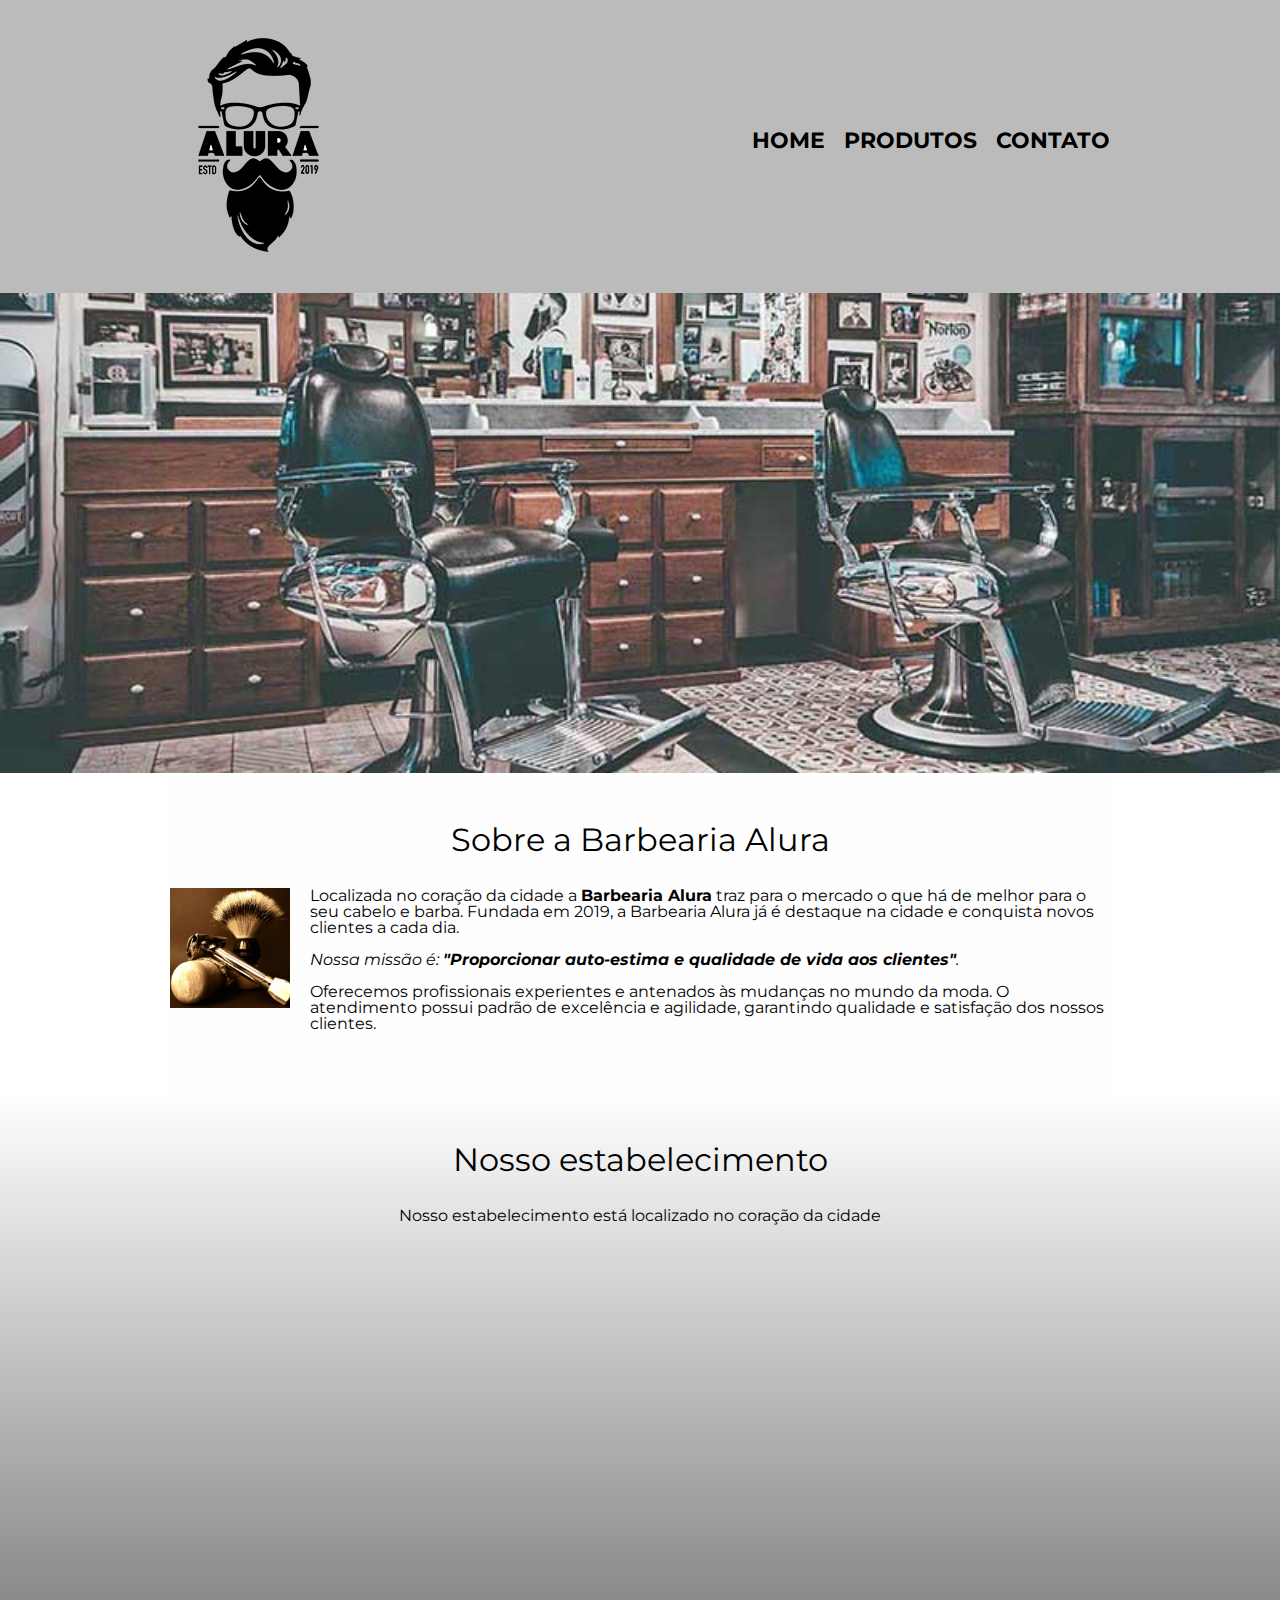
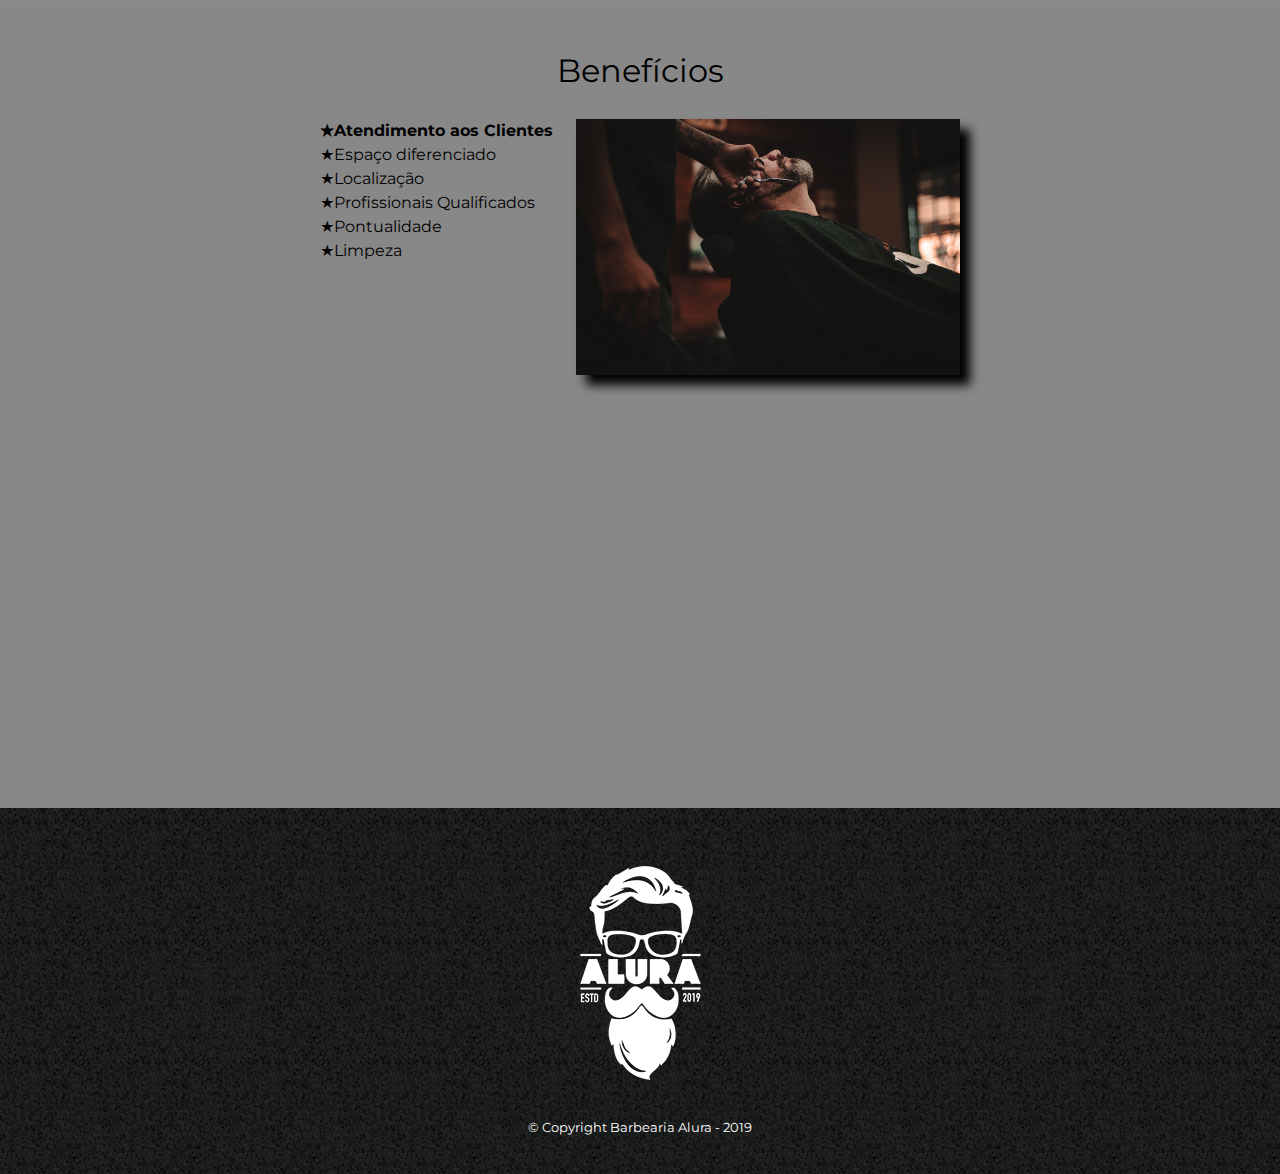
<file: index.html>
<!DOCTYPE html>
<html lang="pt-br">
	<head>
		<meta charset="UTF-8">
		<meta name="viewport" content="width=device-width">
		<title>Barbearia Alura</title>
		
		<link rel="stylesheet" href="reset.css">
		<link rel="stylesheet" href="style.css">
		<link href="https://fonts.googleapis.com/css2?family=Montserrat&display=swap" rel="stylesheet">
	</head>

	<body>
		<header>
			<div class="caixa">
				<h1><img src="logo.png"></h1>

				<nav>
					<ul>
						<li><a href="index.html">Home</a></li>
						<li><a href="produtos.html">Produtos</a></li>
						<li><a href="contato.html">Contato</a></li>
					</ul>
				</nav>
			</div>
		</header>

		<img class="banner" src="banner.jpg">

		<main>
			<section class="principal">
				<h2 class="titulo-principal">Sobre a Barbearia Alura</h2>

				<img class="utensilios" src="utensilios.jpg" alt="Utensilios de um barbeiro.">
		 
				<p>Localizada no coração da cidade a <strong>Barbearia Alura</strong> traz para o mercado o que há de melhor para o seu cabelo e barba. Fundada em 2019, a Barbearia Alura já é destaque na cidade e conquista novos clientes a cada dia.</p>

				<p id="missao"><em>Nossa missão é: <strong>"Proporcionar auto-estima e qualidade de vida aos clientes"</strong>.</em></p>

				<p>Oferecemos profissionais experientes e antenados às mudanças no mundo da moda. O atendimento possui padrão de excelência e agilidade, garantindo qualidade e satisfação dos nossos clientes.</p>
			</section>

			<section class="mapa">
				<h3 class="titulo-principal">Nosso estabelecimento</h3>
				<p>Nosso estabelecimento está localizado no coração da cidade</p>

				<div class="mapa-conteudo">
					<iframe src="https://www.google.com/maps/embed?pb=!1m18!1m12!1m3!1d3656.4485981308353!2d-46.634653384406406!3d-23.588239368471932!2m3!1f0!2f0!3f0!3m2!1i1024!2i768!4f13.1!3m3!1m2!1s0x94ce5a2b2ed7f3a1%3A0xab35da2f5ca62674!2sCaelum%20-%20Escola%20de%20Tecnologia!5e0!3m2!1spt-BR!2sbr!4v1624989402476!5m2!1spt-BR!2sbr" width="100%" height="300" style="border:0;" allowfullscreen="" loading="lazy"></iframe>
				</div>

			</section>

			<section class="beneficios">
				<h3 class="titulo-principal">Benefícios</h3>

				<div class="conteudo-beneficios">
					<ul class="lista-beneficios">
						<li class="itens">Atendimento aos Clientes</li>
						<li class="itens">Espaço diferenciado</li>
						<li class="itens">Localização</li>
						<li class="itens">Profissionais Qualificados</li>
						<li class="itens">Pontualidade</li>
						<li class="itens">Limpeza</li>
					</ul><img src="beneficios.jpg" class="imagem-beneficios">
				</div>

				<div class="video">
					<iframe width="100%" height="315" src="https://www.youtube.com/embed/wcVVXUV0YUY" title="YouTube video player" frameborder="0" allow="accelerometer; autoplay; clipboard-write; encrypted-media; gyroscope; picture-in-picture" allowfullscreen></iframe>
				</div>
			</section> 
		</main>

		<footer>
			<img src="logo-branco.png">
			<p class="copyright">&copy; Copyright Barbearia Alura - 2019</p>
		</footer>

	</body>
</html>
</file>
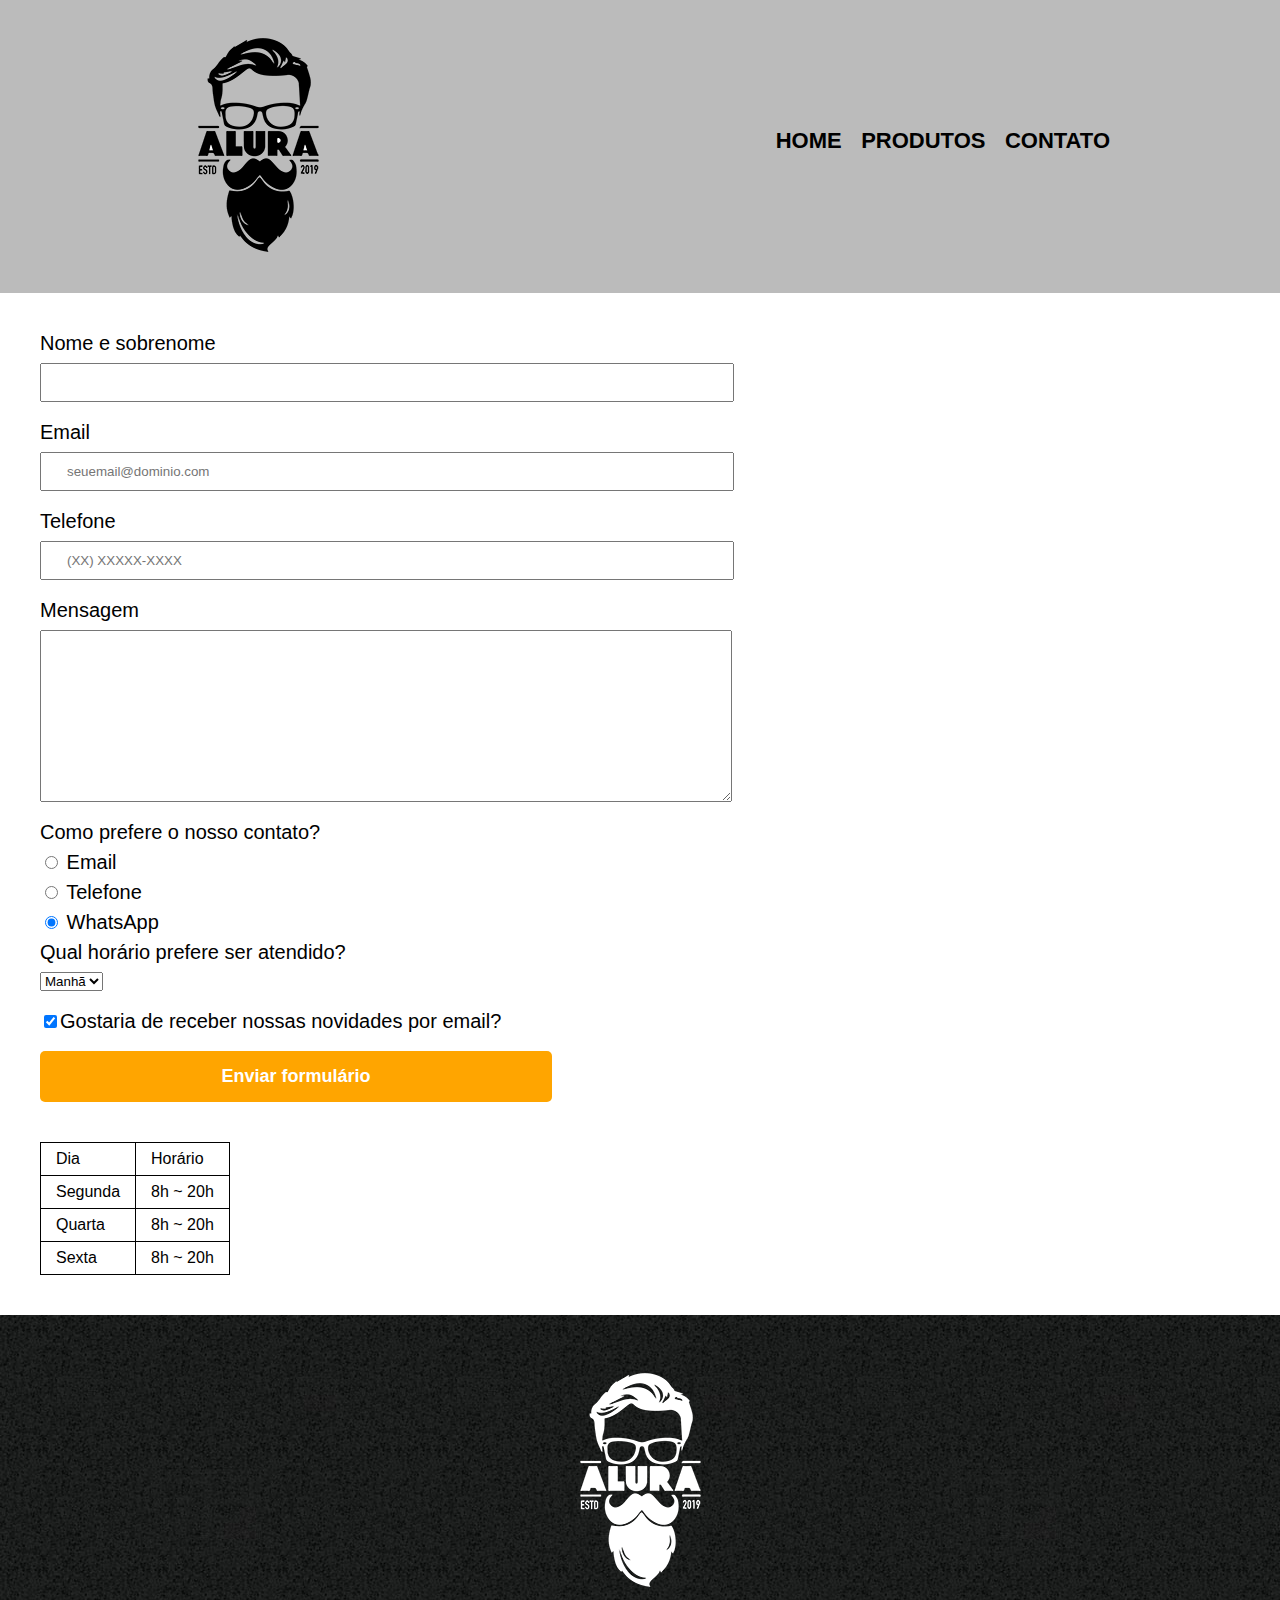
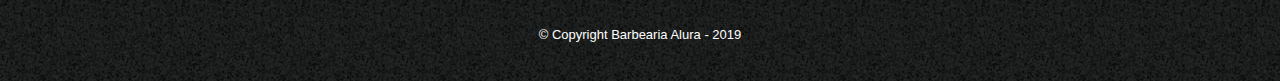
<file: contato.html>
<!DOCTYPE html>
<html>
	<head>
		<meta charset="UTF-8">
		<title>Contato - Barbearia Alura</title>

		<link rel="stylesheet" href="reset.css">
		<link rel="stylesheet" href="style.css">
	</head>
	<body>
		<header>
			<div class="caixa">
				<h1><img src="logo.png" alt="Logo da Barbearia Alura"></h1>

				<nav>
					<ul>
						<li><a href="index.html">Home</a></li>
						<li><a href="produtos.html">Produtos</a></li>
						<li><a href="contato.html">Contato</a></li>
					</ul>
				</nav>
			</div>
		</header>

		<main>
			<form>
				<label for="nomesobrenome">Nome e sobrenome</label>
				<input type="text" id="nomesobrenome" class="input-padrao" required>

				<label for="email">Email</label>
				<input type="email" id="email" class="input-padrao" required placeholder="seuemail@dominio.com">

				<label for="telefone">Telefone</label>
				<input type="tel" id="telefone" class="input-padrao" required placeholder="(XX) XXXXX-XXXX">

				<label for="mensagem">Mensagem</label>
				<textarea cols="70" rows="10" id="mensagem" class="input-padrao" required></textarea>

				<fieldset>
					<legend>Como prefere o nosso contato?</legend>
					<label for="radio-email"><input type="radio" name="contato" value="email" id="radio-email"> Email</label>
					
					<label for="radio-telefone"><input type="radio" name="contato" value="telefone" id="radio-telefone"> Telefone</label>
					
					<label for="radio-whatsapp"><input type="radio" name="contato" value="whatsapp" id="radio-whatsapp" checked> WhatsApp</label>
				</fieldset>

				<fieldset>
					<legend>Qual horário prefere ser atendido?</legend>
					<select class="periodo">
						<option>Manhã</option>
						<option>Tarde</option>
						<option>Noite</option>
					</select>
				</fieldset>

				<label class="checkbox"><input type="checkbox" checked>Gostaria de receber nossas novidades por email?</label>

				<input type="submit" value="Enviar formulário" class="enviar">
			</form>

			<table>
				<tr>
					<td>Dia</td>
					<td>Horário</td>
				</tr>
				<tr>
					<td>Segunda</td>
					<td>8h ~ 20h</td>
				</tr>
				<tr>
					<td>Quarta</td>
					<td>8h ~ 20h</td>
				</tr>
				<tr>
					<td>Sexta</td>
					<td>8h ~ 20h</td>
				</tr>
			</table>
		</main>

		<footer>
			<img src="logo-branco.png" alt="Logo da Barbearia Alura">
			<p class="copyright">&copy; Copyright Barbearia Alura - 2019</p>
		</footer>
	</body>
</html>
</file>
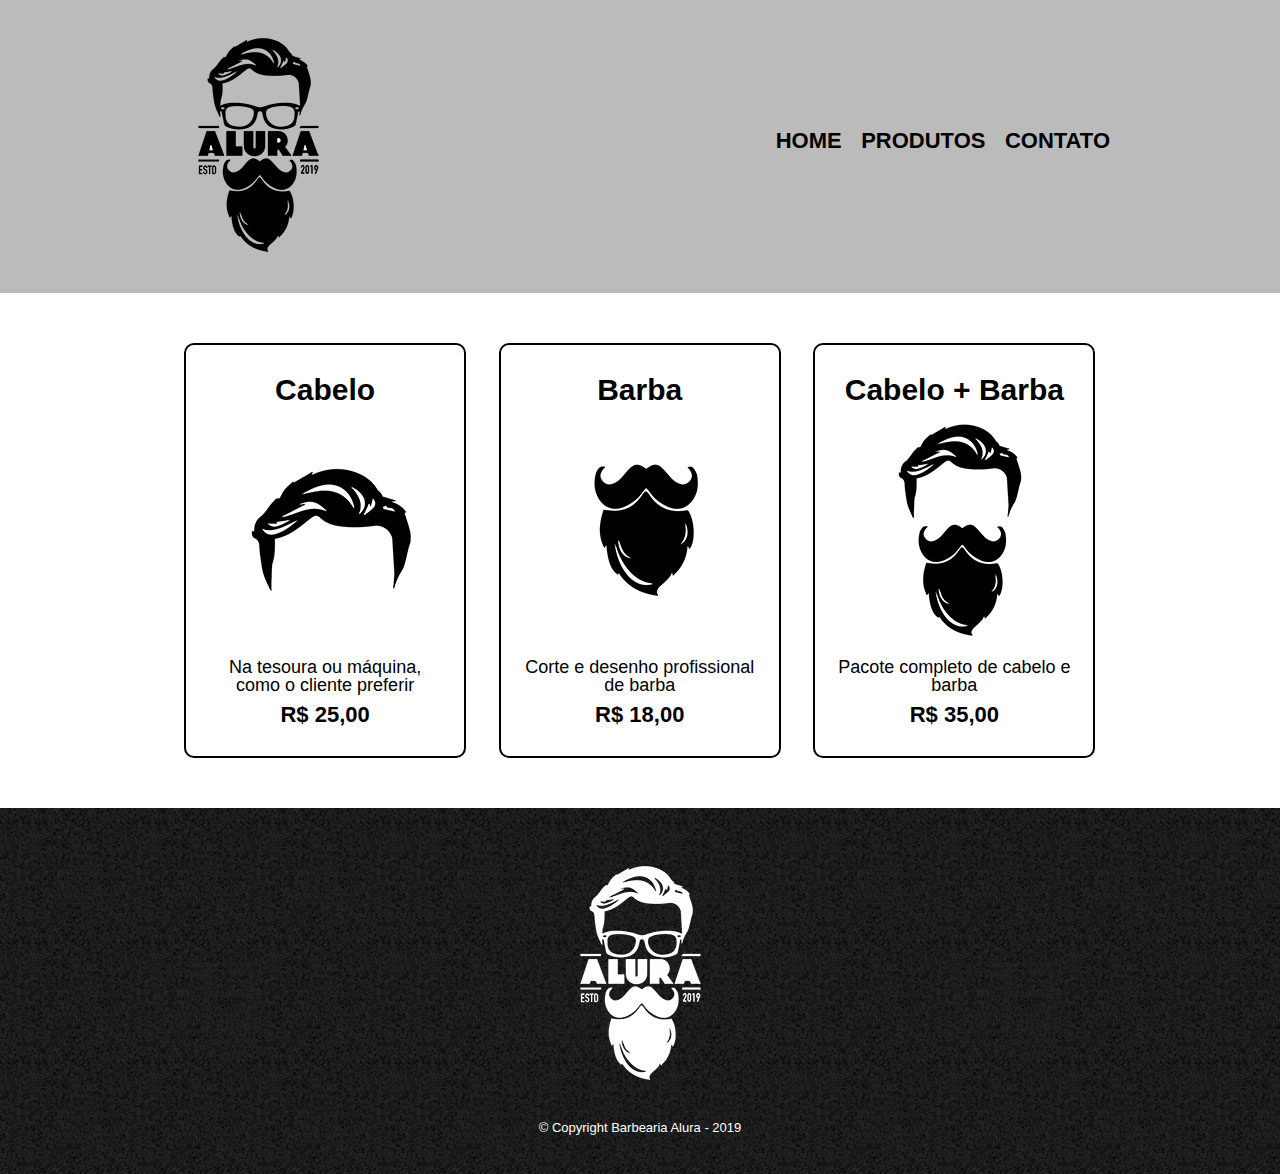
<file: produtos.html>
<!DOCTYPE html>
<html>
	<head>
		<meta charset="UTF-8">
		<title>Produtos - Barbearia Alura</title>

		<link rel="stylesheet" href="reset.css">
		<link rel="stylesheet" href="style.css">
	</head>
	<body>
		<header>
			<div class="caixa">
				<h1><img src="logo.png"></h1>

				<nav>
					<ul>
						<li><a href="index.html">Home</a></li>
						<li><a href="produtos.html">Produtos</a></li>
						<li><a href="contato.html">Contato</a></li>
					</ul>
				</nav>
			</div>
		</header>

		<main>
			<ul class="produtos">
				<li>
					<h2>Cabelo</h2>
					<img src="cabelo.jpg">
					<p class="produto-descricao">Na tesoura ou máquina, como o cliente preferir</p>
					<p class="produto-preco">R$ 25,00</p>
				</li>
				<li>
					<h2>Barba</h2>
					<img src="barba.jpg">
					<p class="produto-descricao">Corte e desenho profissional de barba</p>
					<p class="produto-preco">R$ 18,00</p>
				</li>
				<li>
					<h2>Cabelo + Barba</h2>
					<img src="cabelo+barba.jpg">
					<p class="produto-descricao">Pacote completo de cabelo e barba</p>
					<p class="produto-preco">R$ 35,00</p>
				</li>
			</ul>
		</main>

		<footer>
			<img src="logo-branco.png">
			<p class="copyright">&copy; Copyright Barbearia Alura - 2019</p>
		</footer>
	</body>
</html>
</file>
<file: style.css>
body {
	font-family: 'Montserrat', sans-serif;
}

header {
	background: #BBBBBB;
	padding: 20px 0;
}

.caixa {
	position: relative;
	width: 940px;
	margin: 0 auto;
}

nav {
	position: absolute;
	top: 110px;
	right: 0;
}

nav li {
	display: inline;
	margin: 0 0 0 15px;
}

nav a {
	text-transform: uppercase;
	color: #000000;
	font-weight: bold;
	font-size: 22px;
	text-decoration: none;
}

nav a:hover {
	color: #C78C19;
	text-decoration: underline;
}

.produtos {
	width: 940px;
	margin: 0 auto;
	padding: 50px 0;
}

.produtos li {
	display: inline-block;
	text-align: center;
	width: 30%;
	vertical-align: top;
	margin: 0 1.5%;
	padding: 30px 20px;
	box-sizing: border-box;
	border: 2px solid #000000;
	border-radius: 10px;
}

.produtos li:hover {
	border-color: #C78C19;
}

.produtos li:active {
	border-color: #088C19;	
}

.produtos li:hover h2 {
	font-size: 34px;
}

.produtos h2 {
	font-size: 30px;
	font-weight: bold;
}

.produto-descricao {
	font-size: 18px;
}

.produto-preco {
	font-size: 22px;
	font-weight: bold;
	margin-top: 10px;
}

footer {
	text-align: center;
	background: url("bg.jpg");
	padding: 40px 0;
}

.copyright {
	color: #FFFFFF;
	font-size: 13px;
	margin: 20px 0 0;
}

main {
	
}

form {
	margin: 40px 0;
}

form label, form legend {
	display:block;
	font-size: 20px;
	margin: 0 0 10px;
	margin-left: 40px ;
}

.input-padrao {
	display: block;
	margin: 0 0 20px;
	margin-left: 40px ;
	padding: 10px 25px;
	width: 50%;
}

.checkbox {
	margin: 20px 0;
	margin-left: 40px ;
}

.periodo {
	margin-left: 40px ;
}

.enviar {
	width:40%;
	padding: 15px 0;
	background: orange;
	color: white;
	font-weight: bold;
	font-size: 18px;
	border: none;
	border-radius: 5px;
	transition: 1s all;
	cursor: pointer;
	margin-left: 40px ;
}

.enviar:hover {
	background: darkorange;
	transform: scale(1.2);
}

table {
	margin: 20px 0 40px;
	margin-left: 40px ;
}

thead {
	background: #555555;
	color: white;
	font-weight: bold;
}

td, th {
	border: 1px solid #000000;
	padding: 8px 15px;
}

/* css da página inicial */
.banner {
	width: 100%;

}

.titulo-principal {
	text-align: center;
	font-size: 2em;
	margin: 0 0 1em;
	clear: left;
}

.principal {
	padding: 3em 0;
	background: #FEFEFE;
	width: 940px;
	margin: 0 auto;
}

.principal p {
	margin: 0 0 1em;
}

.principal strong {
	font-weight: bold;
}

.principal em {
	font-style: italic;
}

.utensilios {
	width: 120px;
	float: left;
	margin: 0 20px 20px 0;
}

.mapa {
	padding: 3em 0;
	background: linear-gradient(#FEFEFE, #888888);
}

.mapa-conteudo {
	width: 940px;
	margin: 0 auto;
}
.beneficios {
	padding: 3em 0;
	background: #888888;
}

.conteudo-beneficios {
	width: 640px;
	margin: 0 auto;
}

.lista-beneficios {
	width: 40%;
	display: inline-block;
	vertical-align: top;
}

.itens {
	line-height: 1.5;
}

.itens:first-child {
	font-weight: bold;
}

.itens:before {
	content: "★";
}


.imagem-beneficios {
	width: 60%;
	opacity: 1;
	transition: 400ms;
	box-shadow: 10px 10px 10px 0 #000000
}

.imagem-beneficios:hover {
	opacity: 0.3;
} 



.mapa p {
	margin: 0 0 2em;
	text-align: center;
}

.video {
	width: 560px;
	margin: 2em auto;
}

@media screen and (max-width: 480px) {
	.caixa, .principal, .conteudo-beneficios, .mapa-conteudo, .video {
		width:  auto;
	}

	h1 {
		text-align: center;
	}

	nav {
		position: static;
	}

	.lista-beneficios, .imagem-beneficios {
		width: 100%;
	}
}
</file>
